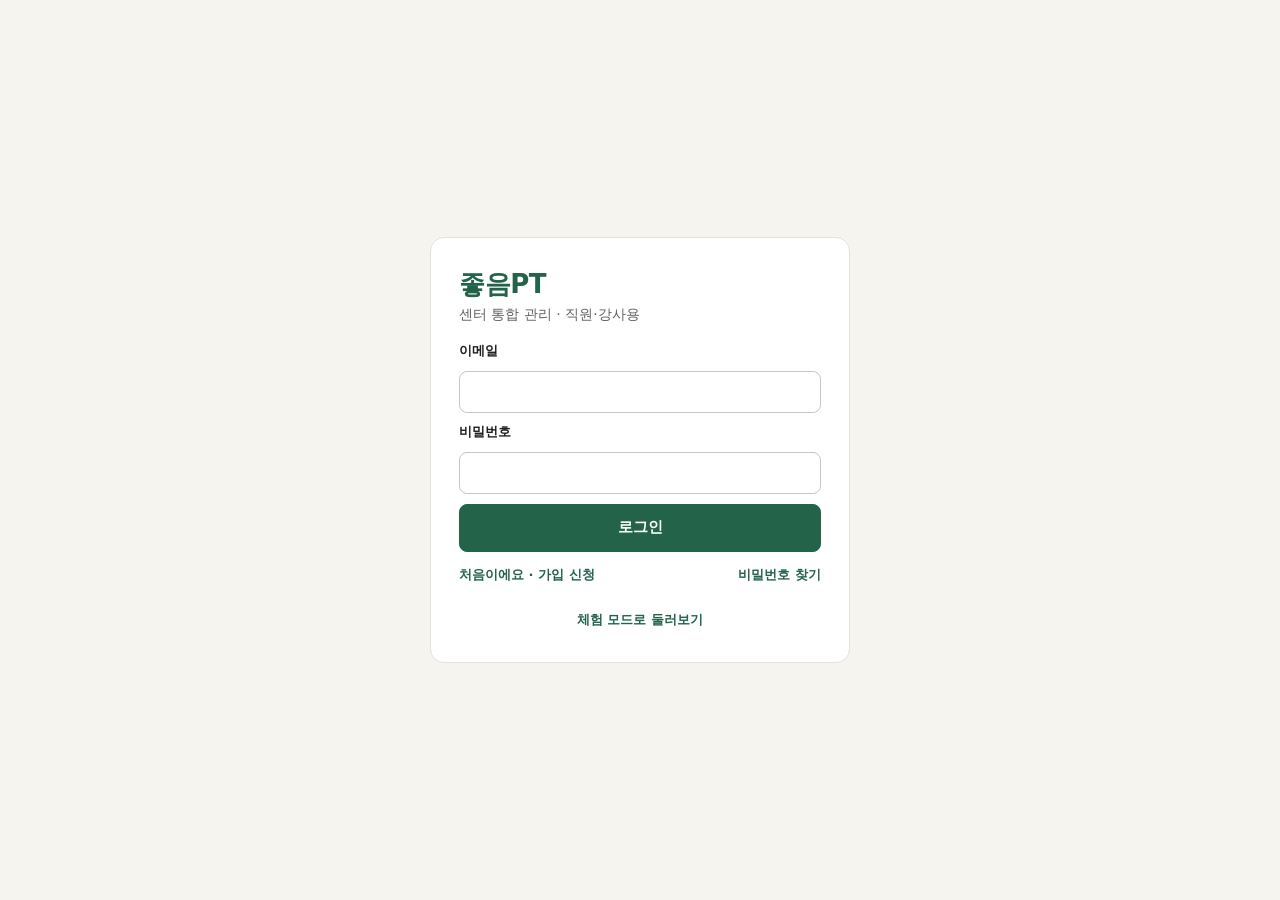
<file: index.html>
<!doctype html>
<html lang="ko">
<head>
<meta charset="utf-8">
<meta name="viewport" content="width=device-width, initial-scale=1, viewport-fit=cover">
<meta name="theme-color" content="#1D2120">
<meta name="robots" content="noindex">
<title>좋음PT · 센터 통합 관리</title>
<link rel="icon" href="data:image/svg+xml,%3Csvg xmlns='http://www.w3.org/2000/svg' viewBox='0 0 32 32'%3E%3Crect width='32' height='32' rx='8' fill='%2323634A'/%3E%3Ctext x='16' y='22' font-size='16' text-anchor='middle' fill='white' font-family='sans-serif' font-weight='700'%3E%EC%A2%8B%3C/text%3E%3C/svg%3E">
</head>
<body>
<div id="app"><div class="center-screen"><div class="spinner" aria-label="불러오는 중"></div></div></div>
<noscript>자바스크립트를 켜야 쓸 수 있어요.</noscript>
<script type="module">
  // 항상 최신 버전을 불러오기 (휴대폰 브라우저 캐시 때문에 예전 화면이 뜨는 것 방지)
  const v = Date.now();
  const css = document.createElement('link');
  css.rel = 'stylesheet';
  css.href = './style.css?v=' + v;
  document.head.appendChild(css);
  import('./js/app.js?v=' + v);
</script>
</body>
</html>
</file>
